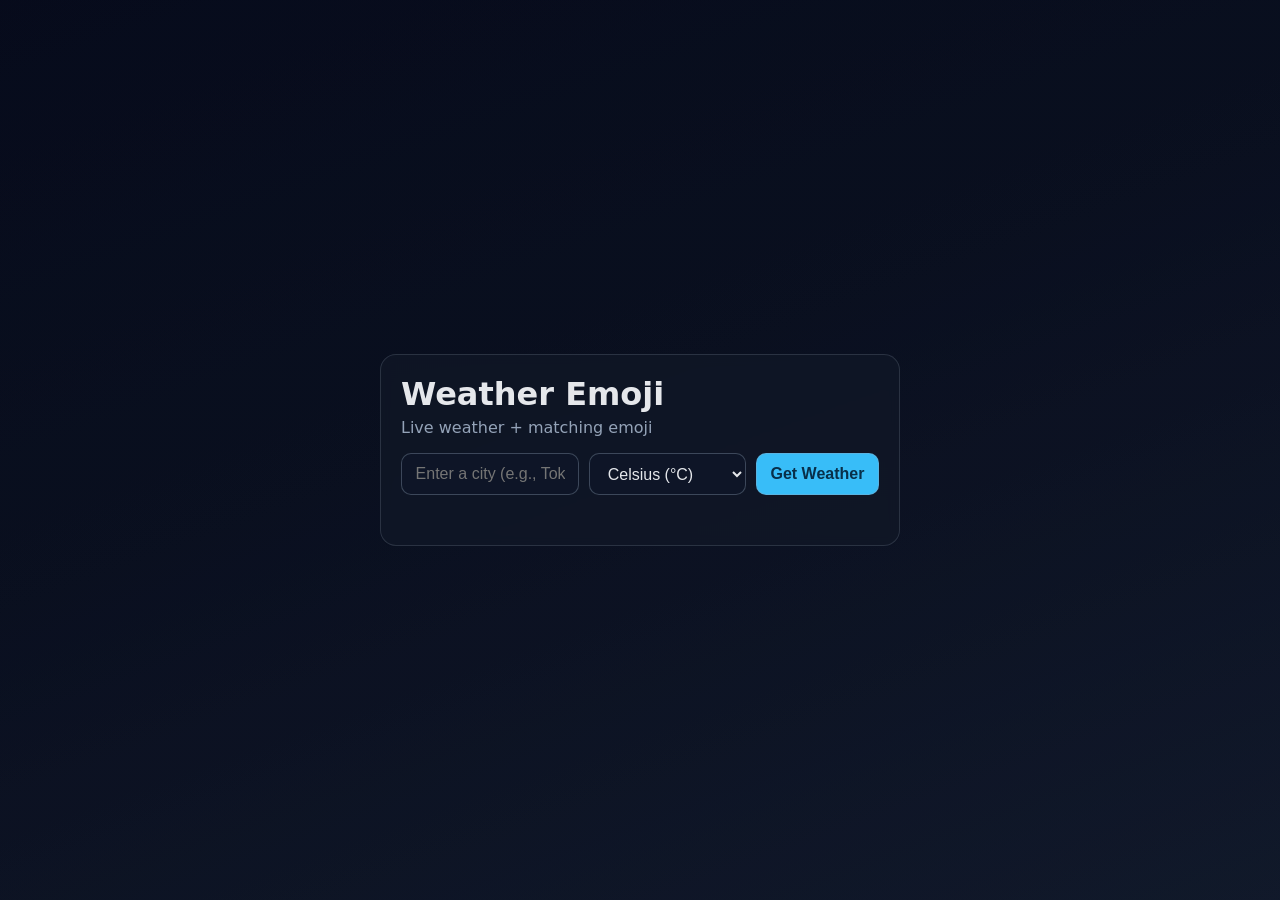
<file: index.html>
<!doctype html>
<html lang="en">
  <head>
    <meta charset="UTF-8" />
    <meta name="viewport" content="width=device-width, initial-scale=1.0" />
    <title>Weather Emoji App</title>
    <link rel="stylesheet" href="styles.css" />
  </head>
  <body>
    <div id="weather-bg" class="weather-bg" aria-hidden="true"></div>
    <main class="container">
      <h1>Weather Emoji</h1>
      <p class="subtitle">Live weather + matching emoji</p>

      <form id="weather-form" class="search" autocomplete="off">
        <label for="city" class="sr-only">City</label>
        <input
          id="city"
          name="city"
          type="text"
          placeholder="Enter a city (e.g., Tokyo)"
          required
        />
        <label for="unit" class="sr-only">Temperature unit</label>
        <select id="unit" name="unit" aria-label="Temperature unit">
          <option value="celsius" selected>Celsius (°C)</option>
          <option value="fahrenheit">Fahrenheit (°F)</option>
        </select>
        <button type="submit">Get Weather</button>
      </form>

      <section id="status" class="status" aria-live="polite"></section>

      <section id="result" class="card hidden" aria-live="polite">
        <div id="emoji" class="emoji" aria-label="Weather emoji">🌤️</div>
        <h2 id="location">—</h2>
        <p id="condition" class="condition">—</p>
        <p id="temp" class="temp">—</p>
      </section>
    </main>

    <script src="app.js"></script>
  </body>
</html>
</file>
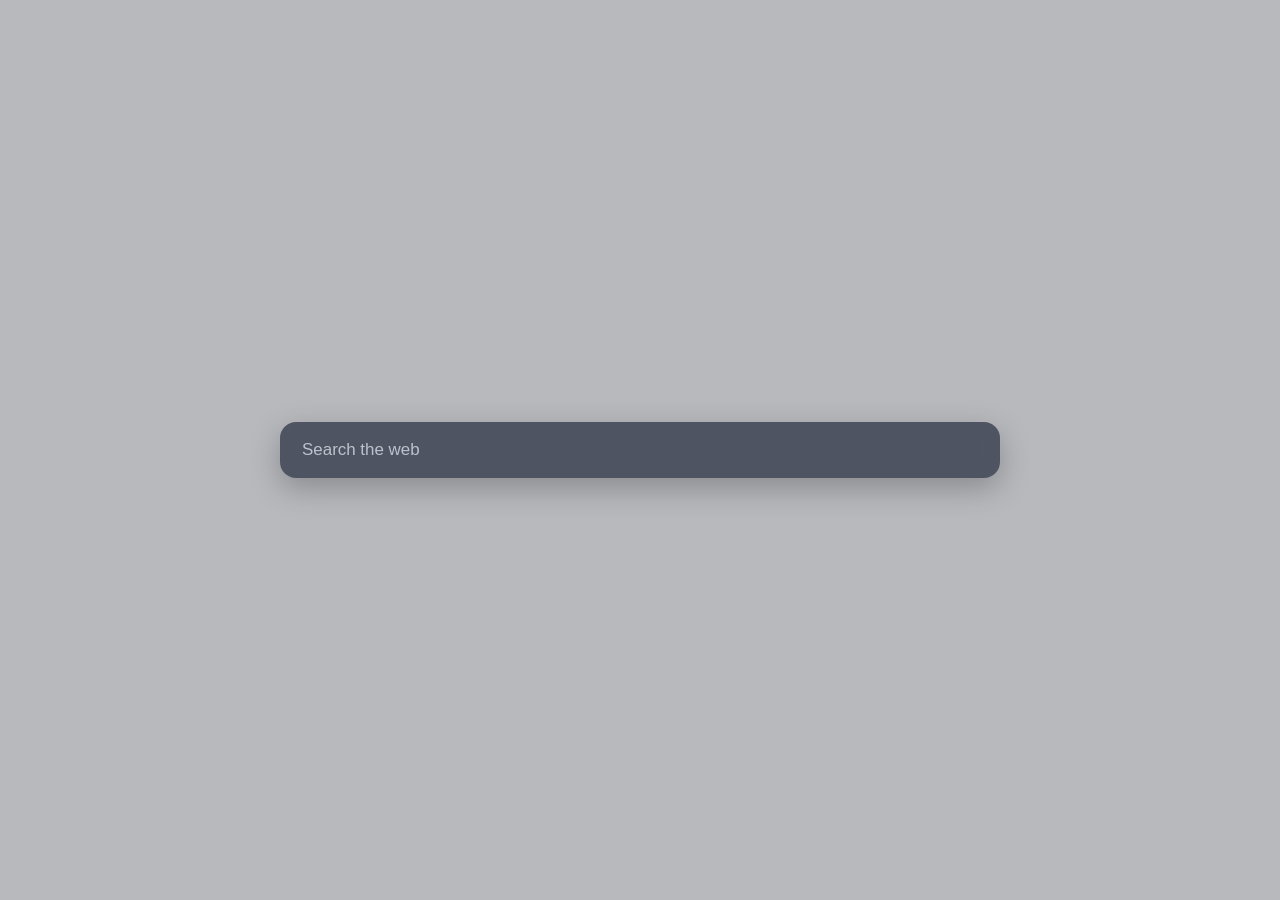
<file: newtab.html>
<!doctype html>
<html lang="en">
  <head>
    <meta charset="UTF-8" />
    <meta name="viewport" content="width=device-width, initial-scale=1.0" />
    <title>Weather Focus Tab</title>
    <link rel="stylesheet" href="newtab.css" />
  </head>
  <body>
    <div id="background" class="background" aria-hidden="true"></div>

    <main class="center">
      <form id="search-form" class="search-form" autocomplete="off">
        <label for="search-input" class="sr-only">Search the web</label>
        <input
          id="search-input"
          name="q"
          type="text"
          placeholder="Search the web"
          aria-label="Search the web"
        />
      </form>
    </main>

    <script src="newtab.js"></script>
  </body>
</html>
</file>
<file: styles.css>
:root {
  color-scheme: light dark;
  --bg: #0f172a;
  --panel: #111827;
  --text: #e5e7eb;
  --muted: #94a3b8;
  --accent: #38bdf8;
}

* {
  box-sizing: border-box;
}

body {
  position: relative;
  margin: 0;
  min-height: 100vh;
  font-family: Inter, system-ui, -apple-system, Segoe UI, Roboto, Helvetica, Arial, sans-serif;
  background: linear-gradient(160deg, #0b1020 0%, #111827 45%, #1e293b 100%);
  color: var(--text);
  display: grid;
  place-items: center;
  padding: 1rem;
}

.weather-bg {
  position: fixed;
  inset: 0;
  background-image: linear-gradient(rgb(2 6 23 / 0.45), rgb(2 6 23 / 0.45));
  background-size: cover;
  background-position: center;
  background-repeat: no-repeat;
  z-index: -1;
}

.container {
  width: min(100%, 520px);
  background: rgb(17 24 39 / 0.72);
  backdrop-filter: blur(6px);
  border: 1px solid rgb(148 163 184 / 0.2);
  border-radius: 16px;
  padding: 1.25rem;
}

h1 {
  margin: 0;
}

.subtitle {
  margin-top: 0.35rem;
  color: var(--muted);
}

.search {
  margin-top: 1rem;
  display: grid;
  grid-template-columns: minmax(0, 1fr) auto auto;
  gap: 0.6rem;
}

input,
select,
button {
  border: 1px solid rgb(148 163 184 / 0.35);
  border-radius: 10px;
  font-size: 1rem;
  padding: 0.65rem 0.85rem;
}

input {
  background: rgb(15 23 42 / 0.65);
  color: var(--text);
}

select {
  background: rgb(15 23 42 / 0.65);
  color: var(--text);
}

button {
  background: var(--accent);
  color: #082f49;
  font-weight: 650;
  cursor: pointer;
}

button:hover {
  filter: brightness(1.06);
}

.status {
  min-height: 1.2rem;
  margin-top: 0.7rem;
  color: var(--muted);
}

.card {
  margin-top: 1rem;
  text-align: center;
  border-radius: 14px;
  background: rgb(15 23 42 / 0.7);
  padding: 1rem;
}

.hidden {
  display: none;
}

.emoji {
  font-size: 4rem;
  line-height: 1.1;
}

.condition {
  color: var(--muted);
  margin: 0.35rem 0;
}

.temp {
  font-size: 1.7rem;
  font-weight: 700;
  margin: 0;
}

.sr-only {
  position: absolute;
  width: 1px;
  height: 1px;
  padding: 0;
  margin: -1px;
  overflow: hidden;
  clip: rect(0, 0, 0, 0);
  border: 0;
}
</file>
<file: newtab.css>
:root {
  --text: #eef2ff;
  --overlay: rgb(3 7 18 / 0.28);
}

* {
  box-sizing: border-box;
}

html,
body {
  width: 100%;
  height: 100%;
  margin: 0;
}

body {
  font-family: Inter, system-ui, -apple-system, Segoe UI, Roboto, Helvetica, Arial, sans-serif;
  color: var(--text);
  overflow: hidden;
}

.background {
  position: fixed;
  inset: 0;
  background-position: center;
  background-size: cover;
  background-repeat: no-repeat;
  filter: saturate(1.08) contrast(1.02);
  transform: scale(1.02);
}

.background::after {
  content: "";
  position: absolute;
  inset: 0;
  background: linear-gradient(var(--overlay), var(--overlay));
}

.center {
  position: relative;
  z-index: 2;
  width: 100%;
  height: 100%;
  display: grid;
  place-items: center;
  padding: 24px;
}

.search-form {
  width: min(720px, 100%);
}

.search-form input {
  width: 100%;
  border: 0;
  border-radius: 16px;
  padding: 18px 22px;
  font-size: 1.06rem;
  color: #e2e8f0;
  background: rgb(15 23 42 / 0.56);
  backdrop-filter: blur(8px);
  outline: none;
  box-shadow: 0 10px 30px rgb(0 0 0 / 0.25);
}

.search-form input::placeholder {
  color: rgb(226 232 240 / 0.74);
}

.search-form input:focus {
  background: rgb(15 23 42 / 0.62);
}

.sr-only {
  position: absolute;
  width: 1px;
  height: 1px;
  padding: 0;
  margin: -1px;
  overflow: hidden;
  clip: rect(0, 0, 0, 0);
  border: 0;
}
</file>
